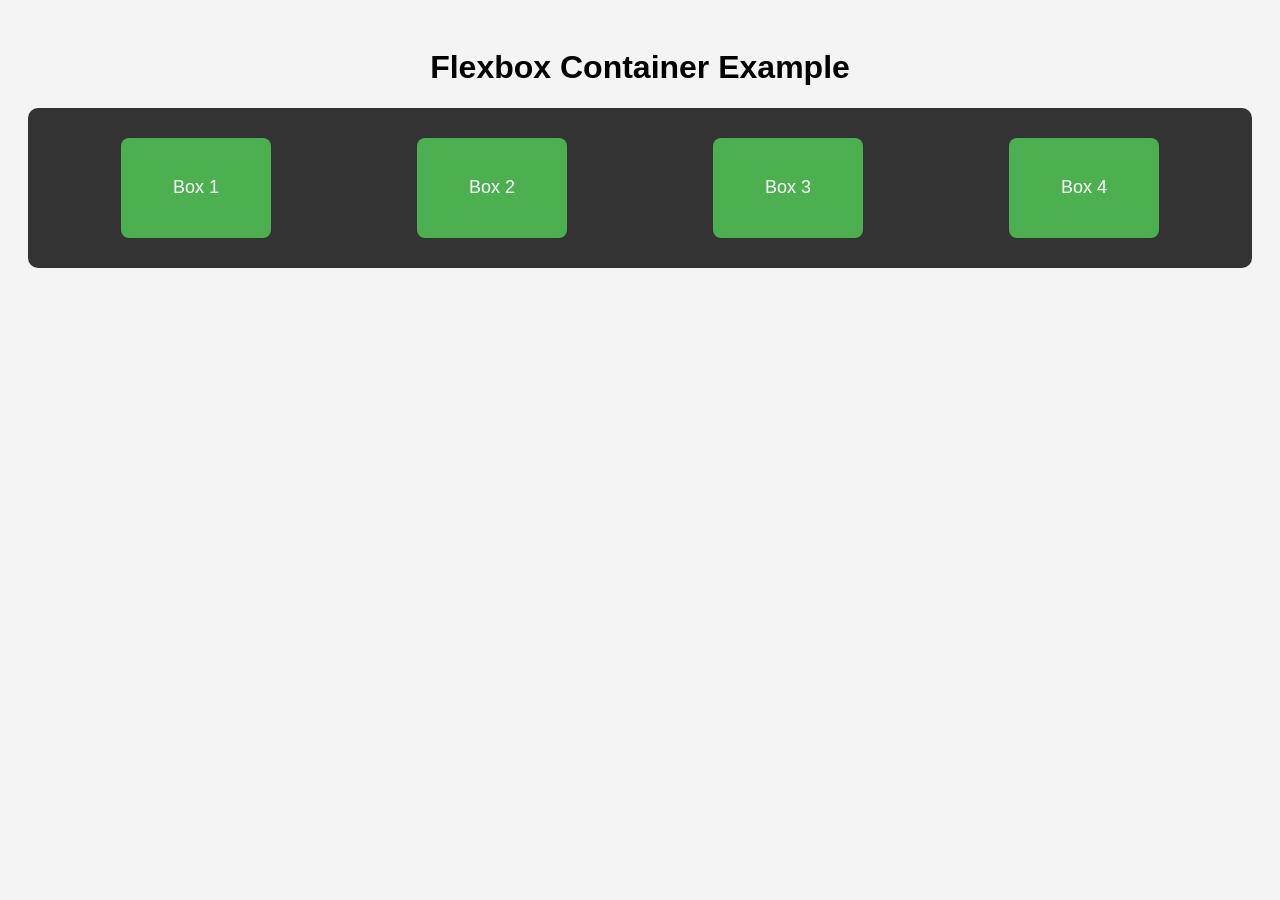
<file: DAY-41/Flex_concept/Basic/index.html>
<!DOCTYPE html>
<html lang="en">
<head>
    <meta charset="UTF-8">
    <title>Flexbox Layout Example</title>
    <link rel="stylesheet" href="style.css">
</head>
<body>

    <h1>Flexbox Container Example</h1>

    <div class="flex-container">
        <div class="flex-item">Box 1</div>
        <div class="flex-item">Box 2</div>
        <div class="flex-item">Box 3</div>
        <div class="flex-item">Box 4</div>
    </div>

</body>
</html>
</file>
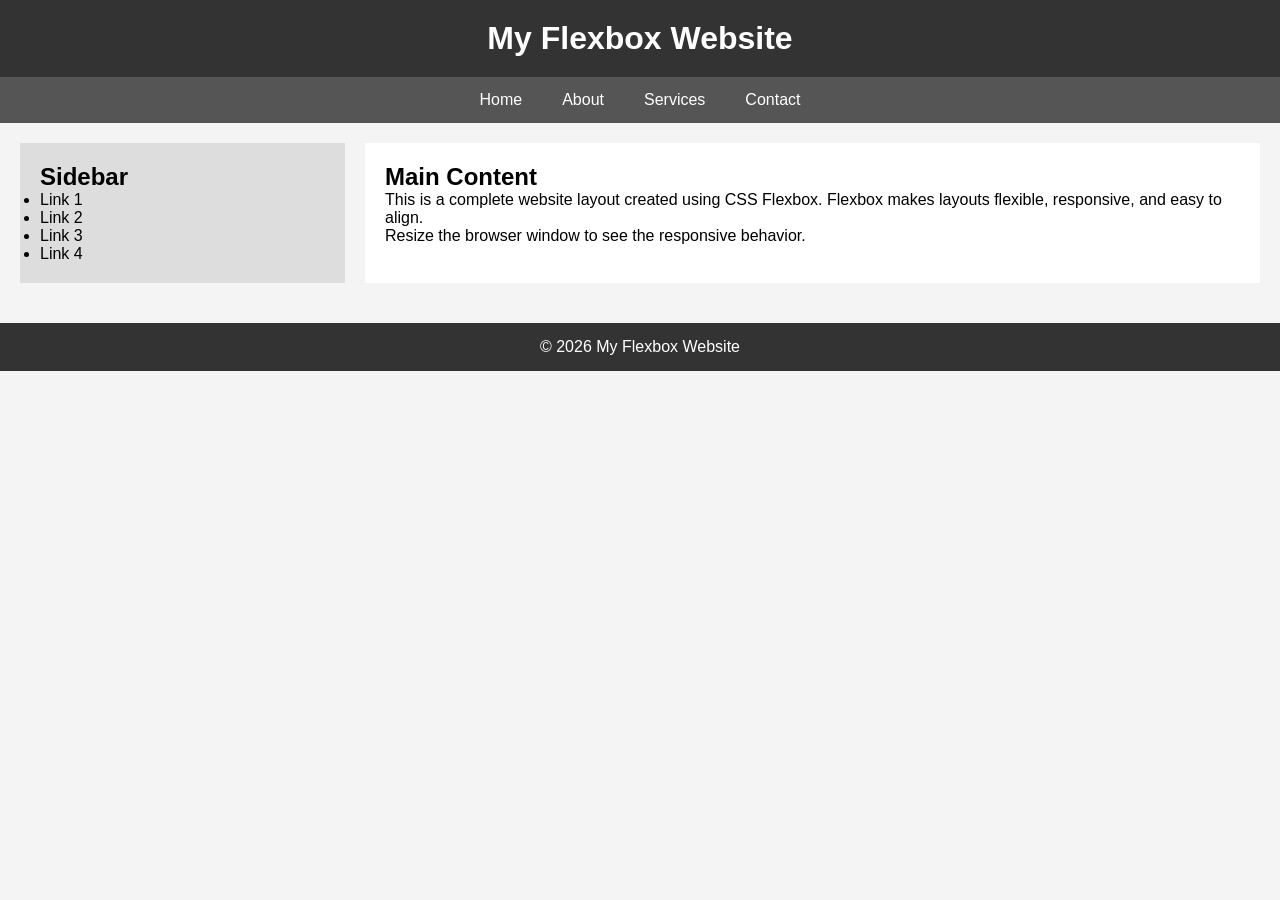
<file: DAY-41/Flex_concept/website/index.html>
<!DOCTYPE html>
<html lang="en">
<head>
    <meta charset="UTF-8">
    <title>Website Layout using Flexbox</title>
    <link rel="stylesheet" href="style.css">
</head>
<body>

    <!-- Header -->
    <header class="header">
        <h1>My Flexbox Website</h1>
    </header>

    <!-- Navigation Bar -->
    <nav class="navbar">
        <a href="#">Home</a>
        <a href="#">About</a>
        <a href="#">Services</a>
        <a href="#">Contact</a>
    </nav>

    <!-- Main Content Area -->
    <div class="main-container">

        <!-- Sidebar -->
        <aside class="sidebar">
            <h2>Sidebar</h2>
            <ul>
                <li>Link 1</li>
                <li>Link 2</li>
                <li>Link 3</li>
                <li>Link 4</li>
            </ul>
        </aside>

        <!-- Content -->
        <section class="content">
            <h2>Main Content</h2>
            <p>
                This is a complete website layout created using CSS Flexbox.
                Flexbox makes layouts flexible, responsive, and easy to align.
            </p>
            <p>
                Resize the browser window to see the responsive behavior.
            </p>
        </section>

    </div>

    <!-- Footer -->
    <footer class="footer">
        <p>© 2026 My Flexbox Website</p>
    </footer>

</body>
</html>
</file>
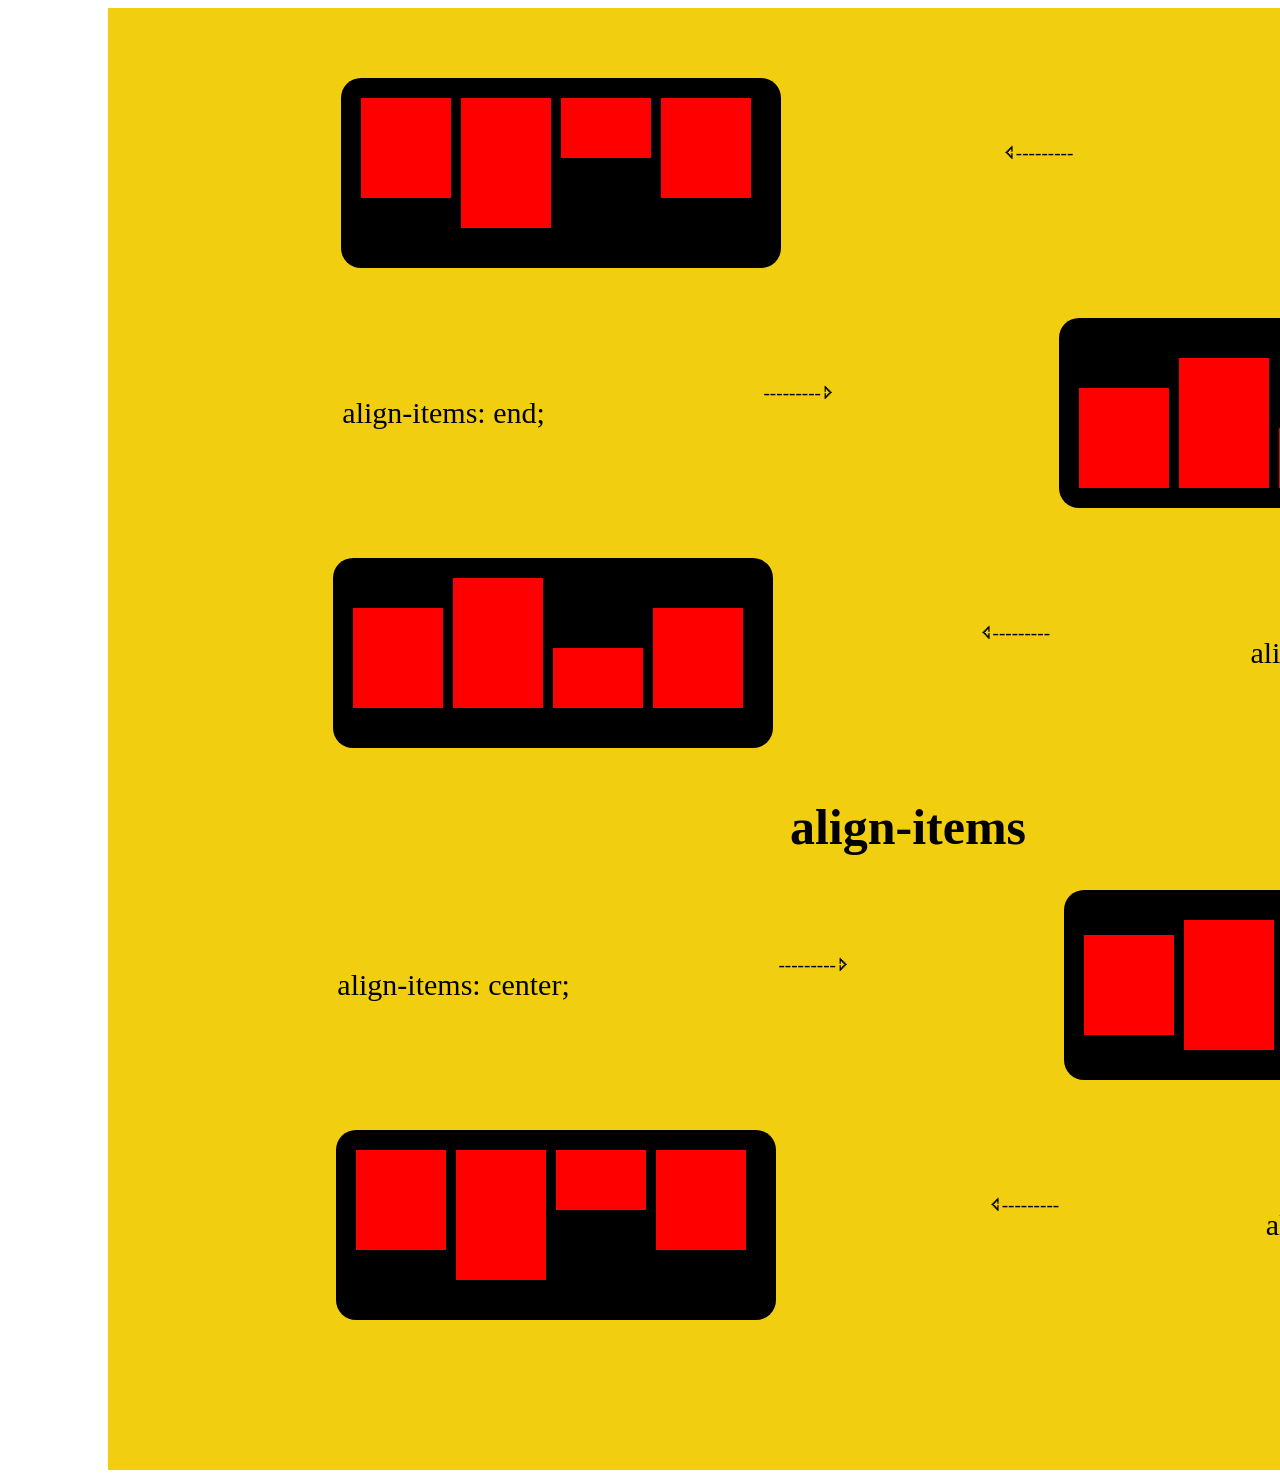
<file: DAY-41/Flex_concept/Align-item/align-item.html>
<html>

<head>
    <link rel="stylesheet" type="text/css" href="align-item.css">
    <title>
        Flex Project
    </title>
</head>

<body>
    <div class="parent">
        <div class="parent-container1">
            <div class="container1">
                <div class="square1"></div>
                <div class="square2"></div>
                <div class="square3"></div>
                <div class="square4"></div>
            </div>
            <div class="mid">
                <p> &#129172;---------</p>
            </div>
            <div class="end">
                align-items: start;
            </div>
        </div>
        <div class="parent-container2">
            <div class="container2">
                <div class="square1"></div>
                <div class="square2"></div>
                <div class="square3"></div>
                <div class="square4"></div>
            </div>
            <div class="mid">
                <p> ---------&#129174;</p>
            </div>
            <div class="end">
                align-items: end;
            </div>
        </div>
        <div class="parent-container3">
            <div class="container3">
                <div class="square1"></div>
                <div class="square2"></div>
                <div class="square3"></div>
                <div class="square4"></div>
            </div>
            <div class="mid">
                <p> &#129172;---------</p>
            </div>
            <div class="end">
                align-items: baseline;
            </div>
        </div>
        <div class="justify-content">
            <h1>align-items</h1>
        </div>
        <div class="parent-container4">
            <div class="container4">
                <div class="square1"></div>
                <div class="square2"></div>
                <div class="square3"></div>
                <div class="square4"></div>
            </div>
            <div class="mid">
                <p> ---------&#129174;</p>
            </div>
            <div class="end">
                align-items: center;
            </div>
        </div>
        <div class="parent-container5">
            <div class="container5">
                <div class="square1"></div>
                <div class="square2"></div>
                <div class="square3"></div>
                <div class="square4"></div>
            </div>
            <div class="mid">
                <p> &#129172;---------</p>
            </div>
            <div class="end">
                align-items: stretch;
            </div>
        </div>
    </div>
</body>

</html>
</file>
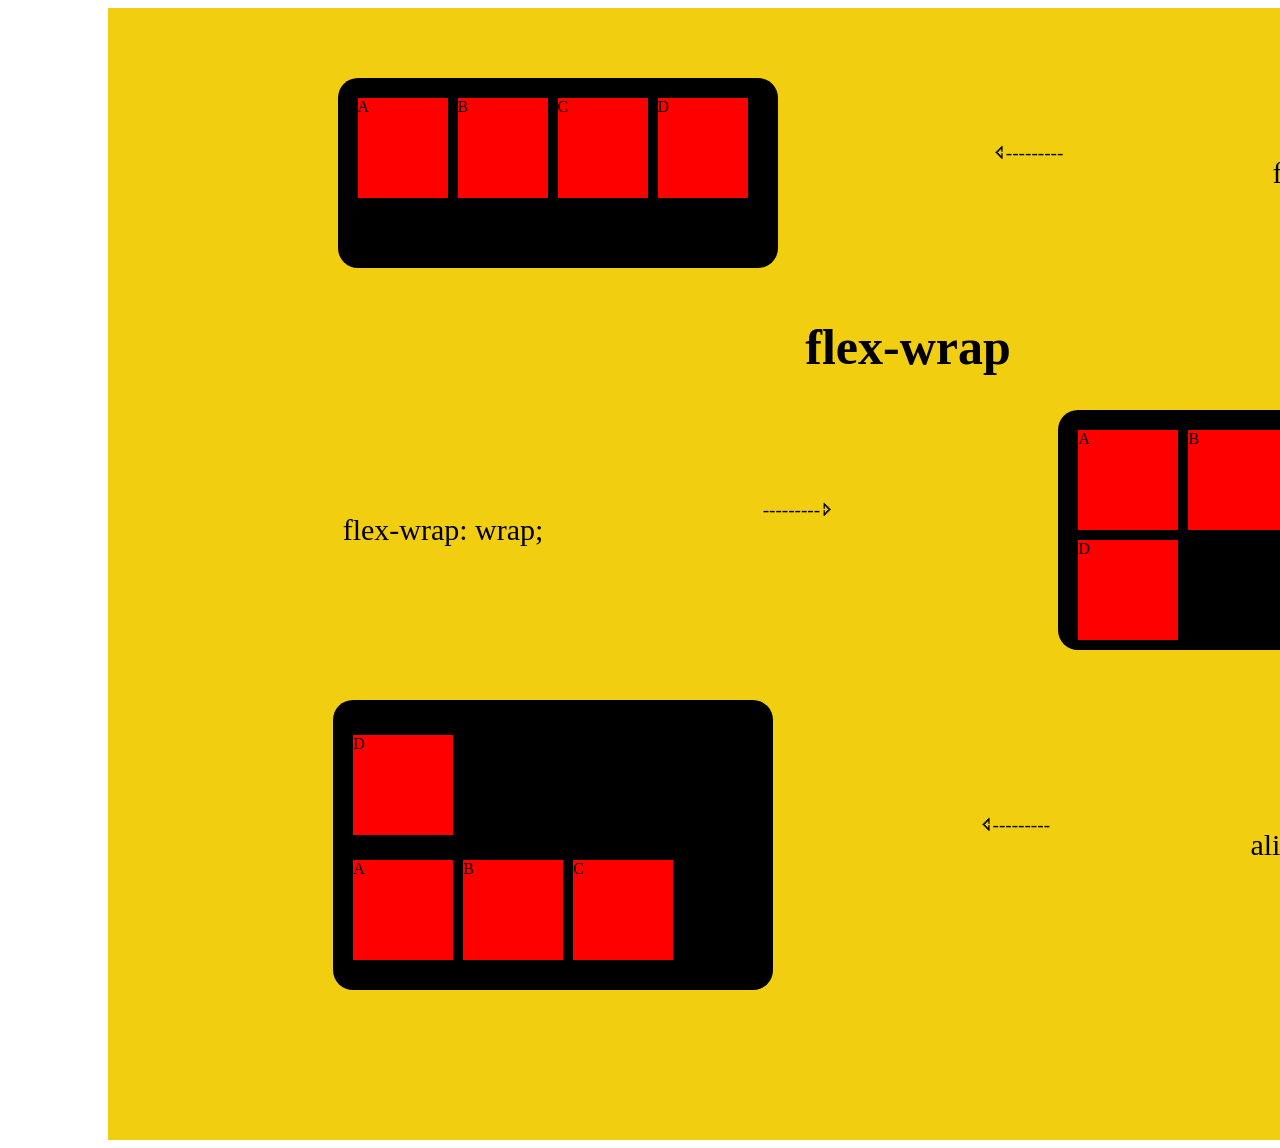
<file: DAY-41/Flex_concept/flex_wrap/wrap.html>
<html>

<head>
    <link rel="stylesheet" type="text/css" href="wrap.css">
    <title>
        Flex Project
    </title>
</head>

<body>
    <div class="parent">
        <div class="parent-container1">
            <div class="container1">
                <div class="square">A</div>
                <div class="square">B</div>
                <div class="square">C</div>
                <div class="square">D</div>
            </div>
            <div class="mid">
                <p> &#129172;---------</p>
            </div>
            <div class="end">
                flex-wrap: nowrap;
            </div>
        </div>
        <div class="justify-content">
            <h1>flex-wrap</h1>
        </div>
        <div class="parent-container2">
            <div class="container2">
                <div class="square">A</div>
                <div class="square">B</div>
                <div class="square">C</div>
                <div class="square">D</div>
            </div>
            <div class="mid">
                <p> ---------&#129174;</p>
            </div>
            <div class="end">
                flex-wrap: wrap;
            </div>
        </div>
        <div class="parent-container3">
            <div class="container3">
                <div class="square">A</div>
                <div class="square">B</div>
                <div class="square">C</div>
                <div class="square">D</div>
            </div>
            <div class="mid">
                <p> &#129172;---------</p>
            </div>
            <div class="end">
                align-items: baseline;
            </div>
        </div>
    </div>
</body>

</html>
</file>
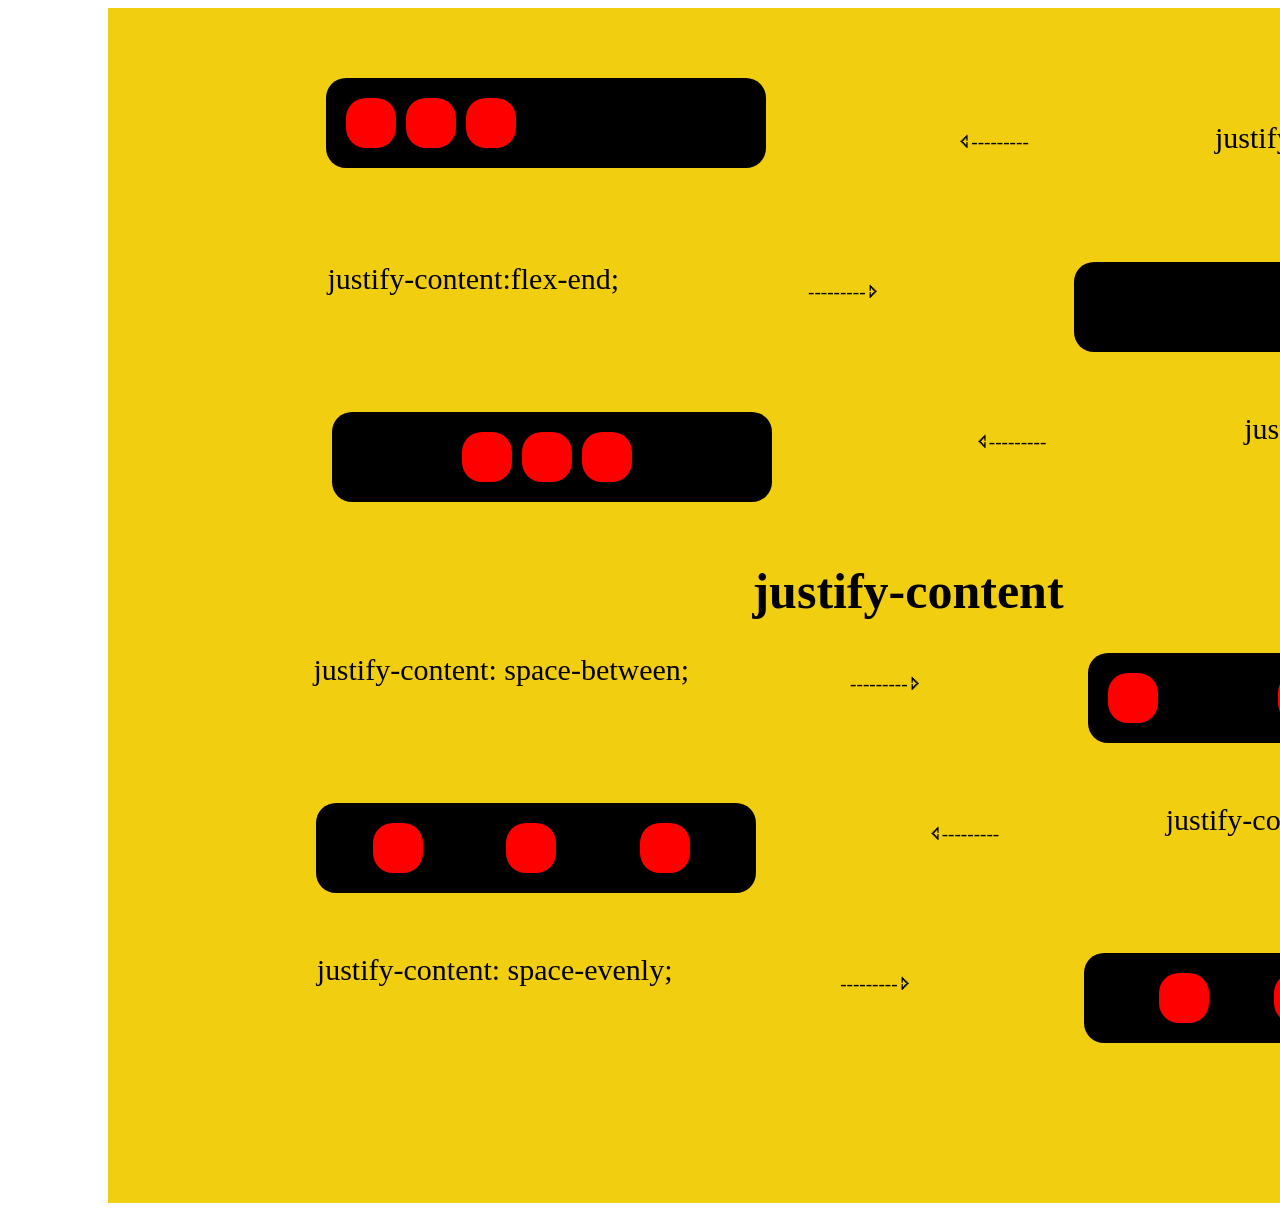
<file: DAY-41/Flex_concept/Justify_content/flex_justify-content.html>
<html>

<head>
    <link rel="stylesheet" type="text/css" href="flex_justify-content.css">
    <title>
        Flex Project
    </title>
</head>

<body>
    <div class="parent">
        <div class="parent-container1">
            <div class="container1">
                <div class="square"></div>
                <div class="square"></div>
                <div class="square"></div>
            </div>
            <div class="mid">
                <p> &#129172;---------</p>
            </div>
            <div class="end">
                justify-content:flex-start;
            </div>
        </div>
        <div class="parent-container2">
            <div class="container2">
                <div class="square"></div>
                <div class="square"></div>
                <div class="square"></div>
            </div>
            <div class="mid">
                <p> ---------&#129174;</p>
            </div>
            <div class="end">
                justify-content:flex-end;
            </div>
        </div>
        <div class="parent-container3">
            <div class="container3">
                <div class="square"></div>
                <div class="square"></div>
                <div class="square"></div>
            </div>
            <div class="mid">
                <p> &#129172;---------</p>
            </div>
            <div class="end">
                justify-content:center;
            </div>
        </div>
        <div class="justify-content">
            <h1>justify-content</h1>
        </div>
        <div class="parent-container4">
            <div class="container4">
                <div class="square"></div>
                <div class="square"></div>
                <div class="square"></div>
            </div>
            <div class="mid">
                <p> ---------&#129174;</p>
            </div>
            <div class="end">
                justify-content: space-between;
            </div>
        </div>
        <div class="parent-container5">
            <div class="container5">
                <div class="square"></div>
                <div class="square"></div>
                <div class="square"></div>
            </div>
            <div class="mid">
                <p> &#129172;---------</p>
            </div>
            <div class="end">
                justify-content: space-around;
            </div>
        </div>
        <div class="parent-container6">
            <div class="container6">
                <div class="square"></div>
                <div class="square"></div>
                <div class="square"></div>
            </div>
            <div class="mid">
                <p> ---------&#129174;</p>
            </div>
            <div class="end">
                justify-content: space-evenly;
            </div>
        </div>
    </div>
</body>

</html>
</file>
<file: DAY-41/Flex_concept/Basic/style.css>
/* Page Styling */
body {
    font-family: Arial, sans-serif;
    background-color: #f4f4f4;
    padding: 20px;
    text-align: center;
}

/* Flex Container */
.flex-container {
    display: flex;                 /* Enables Flexbox */
    justify-content: space-around; /* Horizontal alignment */
    align-items: center;           /* Vertical alignment */
    flex-wrap: wrap;               /* Wrap items to next line */
    background-color: #333;
    padding: 20px;
    border-radius: 10px;
}

/* Flex Items */
.flex-item {
    background-color: #4CAF50;
    color: white;
    width: 150px;
    height: 100px;
    margin: 10px;
    display: flex;                 /* Center text */
    justify-content: center;
    align-items: center;
    font-size: 18px;
    border-radius: 8px;
}
</file>
<file: DAY-41/Flex_concept/website/style.css>
/* Reset */
* {
    margin: 0;
    padding: 0;
    box-sizing: border-box;
}

/* Body */
body {
    font-family: Arial, sans-serif;
    background-color: #f4f4f4;
}

/* Header */
.header {
    background-color: #333;
    color: white;
    padding: 20px;
    text-align: center;
}

/* Navbar */
.navbar {
    display: flex;
    justify-content: center;
    background-color: #555;
}

.navbar a {
    color: white;
    padding: 14px 20px;
    text-decoration: none;
}

.navbar a:hover {
    background-color: #777;
}

/* Main Layout */
.main-container {
    display: flex;
    padding: 20px;
    gap: 20px;
}

/* Sidebar */
.sidebar {
    flex: 1;
    background-color: #ddd;
    padding: 20px;
}

/* Content */
.content {
    flex: 3;
    background-color: white;
    padding: 20px;
}

/* Footer */
.footer {
    background-color: #333;
    color: white;
    text-align: center;
    padding: 15px;
    margin-top: 20px;
}

/* Responsive Design */
@media (max-width: 768px) {
    .main-container {
        flex-direction: column;
    }

    .navbar {
        flex-direction: column;
        align-items: center;
    }
}
</file>
<file: DAY-41/Flex_concept/Align-item/align-item.css>
/* .parent {
    background-color: rgb(241, 207, 16);
    padding: 100px;
     margin-top: 100px; 
    margin-left: 100px;
    padding-top: 50px;
    width: 1400px;
    height: 130%;
    display: inline-block;

} 
*/

.parent {
    background-color: rgb(241, 207, 16);
    padding: 100px;
    padding-top: 50px;
    margin-left: 100px;

    width: 1400px;

    /* FIX */
    min-height: 100vh;   /* full viewport height */
    display: block;      /* allow full background expansion */
}


.parent-container {
    display: flex;
    margin-top: 20px;
    margin-bottom: 50px;
    margin-left: 25px;
 align-items: center;
}

.parent-container1 {
    display: flex;
    margin-top: 20px;
    margin-bottom: 50px;
    margin-left: 25px;
    flex-direction: row;
    justify-content: space-around;
     align-items: center;
}

.parent-container2 {
    display: flex;
    margin-top: 20px;
    margin-bottom: 50px;
    margin-left: 25px;
    flex-direction: row;
    justify-content: space-around;
    flex-direction: row-reverse;
     align-items: center;
}

.parent-container3 {
    display: flex;
    margin-top: 20px;
    margin-bottom: 50px;
    margin-left: 25px;
    flex-direction: row;
    justify-content: space-around;
    align-items: center;
}
.parent-container4 {
    display: flex;
    margin-top: 20px;
    margin-bottom: 50px;
    margin-left: 25px;
    flex-direction: row;
    justify-content: space-around;
    flex-direction: row-reverse;
     align-items: center;
}
.parent-container5 {
    display: flex;
    margin-top: 20px;
    margin-bottom: 50px;
    margin-left: 25px;
    flex-direction: row;
    justify-content: space-around;
     align-items: center;
}

.end {
    font-size: 30px;
    text-align: center;
}

.square1 {
    height: 100px;
    width: 100px;
    margin-right: 10px;
    background-color: red;
}
.square2 {
    height: 130px;
    width: 100px;
    margin-right: 10px;
    background-color: red;
}
.square3 {
    height: 60px;
    width: 100px;
    margin-right: 10px;
    background-color: red;
}
.square4 {
    height: 100px;
    width: 100px;
    margin-right: 10px;
    background-color: red;
}

.mid {
    top: 10px;
    height: 100px;
    font-size: larger;
}

.justify-content {
    text-align: center;
    font-size: 25px;
}

.container1 {
    top: 10px;
    display: flex;
    height: 150px;
    width: 400px;
    background-color: black;
    padding: 20px;
    align-items: start;
    border-radius: 20px;
}

.container2 {
    top: 10px;
    display: flex;
    height: 150px;
    width: 400px;
    background-color: black;
    padding: 20px;
    align-items: end;
    border-radius: 20px;
}

.container3 {
    top: 10px;
    display: flex;
    height: 150px;
    width: 400px;
    background-color: black;
    padding: 20px;
    align-items: baseline;
    border-radius: 20px;
}

.container4 {
    top: 10px;
    display: flex;
    height: 150px;
    width: 400px;
    background-color: black;
    padding: 20px;
    align-items: center;
    border-radius: 20px;
}

.container5 {
    top: 10px;
    display: flex;
    height: 150px;
    width: 400px;
    background-color: black;
    padding: 20px;
    align-items: stretch;
    border-radius: 20px;
}
</file>
<file: DAY-41/Flex_concept/flex_wrap/wrap.css>
/* .parent {
    background-color: rgb(241, 207, 16);
    padding: 100px;
     margin-top: 100px; 
    margin-left: 100px;
    padding-top: 50px;
    width: 1400px;
    height: 130%;
    /* display: inline-block; 

} */

.parent {
    background-color: rgb(241, 207, 16);
    padding: 100px;
    padding-top: 50px;
    margin-left: 100px;

    width: 1400px;

    /* FIX */
    min-height: 100vh;   /* full viewport height */
    display: block;      /* allow full background expansion */
}

.parent-container {
    display: flex;
    margin-top: 20px;
    margin-bottom: 50px;
    margin-left: 25px;
 align-items: center;
}

.parent-container1 {
    display: flex;
    margin-top: 20px;
    margin-bottom: 50px;
    margin-left: 25px;
    flex-direction: row;
    justify-content: space-around;
     align-items: center;
}

.parent-container2 {
    display: flex;
    margin-top: 20px;
    margin-bottom: 50px;
    margin-left: 25px;
    flex-direction: row;
    justify-content: space-around;
    flex-direction: row-reverse;
     align-items: center;
}

.parent-container3 {
    display: flex;
    margin-top: 20px;
    margin-bottom: 50px;
    margin-left: 25px;
    flex-direction: row;
    justify-content: space-around;
    align-items: center;
}

.end {
    font-size: 30px;
    text-align: center;
}

.square {
    height: 100px;
    width: 100px;
    margin-right: 10px;
    margin-bottom: 10px;
    background-color: red;
}

.mid {
    top: 10px;
    height: 100px;
    font-size: larger;
}

.justify-content {
    text-align: center;
    font-size: 25px;
}

.container1 {
    top: 10px;
    display: flex;
    height: 150px;
    width: 400px;
    background-color: black;
    padding: 20px;
    align-items: start;
    border-radius: 20px;
    flex-wrap: nowrap;
}

.container2 {
    top: 10px;
    display: flex;
    height: 200px;
    width: 400px;
    background-color: black;
    padding: 20px;
    align-items: end;
    border-radius: 20px;
    flex-wrap: wrap;
}

.container3 {
    top: 10px;
    display: flex;
    height: 250px;
    width: 400px;
    background-color: black;
    padding: 20px;
    border-radius: 20px;
    flex-wrap: wrap-reverse;
}
</file>
<file: DAY-41/Flex_concept/Justify_content/flex_justify-content.css>
/* .parent {
    background-color: rgb(241, 207, 16);
    padding: 100px;
    /* margin-top: 100px; 
    margin-left: 100px;
    padding-top: 50px;
    width: 1400px;
    height: 100%;
    display: inline-block;

} */

.parent {
    background-color: rgb(241, 207, 16);
    padding: 100px;
    padding-top: 50px;
    margin-left: 100px;

    width: 1400px;

    /* FIX */
    min-height: 100vh;   /* full viewport height */
    display: block;      /* allow full background expansion */
}

.parent-container {
    display: flex;
    margin-top: 20px;
    margin-bottom: 50px;
    margin-left: 25px;

}

.parent-container1 {
    display: flex;
    margin-top: 20px;
    margin-bottom: 50px;
    margin-left: 25px;
    flex-direction: row;
    justify-content: space-around;
    align-items: baseline;
}

.parent-container2 {
    display: flex;
    margin-top: 20px;
    margin-bottom: 50px;
    margin-left: 25px;
    flex-direction: row;
    justify-content: space-around;
    flex-direction: row-reverse;
}

.parent-container3 {
    display: flex;
    margin-top: 20px;
    margin-bottom: 50px;
    margin-left: 25px;
    flex-direction: row;
    justify-content: space-around;
}
.parent-container4 {
    display: flex;
    margin-top: 20px;
    margin-bottom: 50px;
    margin-left: 25px;
    flex-direction: row;
    justify-content: space-around;
    flex-direction: row-reverse;
}
.parent-container5 {
    display: flex;
    margin-top: 20px;
    margin-bottom: 50px;
    margin-left: 25px;
    flex-direction: row;
    justify-content: space-around;
}
.parent-container6 {
    display: flex;
    margin-top: 20px;
    margin-bottom: 50px;
    margin-left: 25px;
    flex-direction: row;
    justify-content: space-around;
    flex-direction: row-reverse;
}

.end {
    font-size: 30px;
    text-align: center;
}

.square {
    height: 50px;
    width: 50px;
    margin-right: 10px;
    background-color: red;
    border-radius: 20px;
}

.mid {
    top: 10px;
    height: 100px;
    font-size: larger;
}

.justify-content {
    text-align: center;
    font-size: 25px;
}

.container1 {
    top: 10px;
    display: flex;
    height: 50px;
    width: 400px;
    background-color: black;
    padding: 20px;
    justify-content: flex-start;
    border-radius: 20px;
}

.container2 {
    top: 10px;
    display: flex;
    height: 50px;
    width: 400px;
    background-color: black;
    padding: 20px;
    justify-content: flex-end;
    border-radius: 20px;
}

.container3 {
    top: 10px;
    display: flex;
    height: 50px;
    width: 400px;
    background-color: black;
    padding: 20px;
    justify-content: center;
    border-radius: 20px;
}

.container4 {
    top: 10px;
    display: flex;
    height: 50px;
    width: 400px;
    background-color: black;
    padding: 20px;
    justify-content: space-between;
    border-radius: 20px;
}

.container5 {
    top: 10px;
    display: flex;
    height: 50px;
    width: 400px;
    background-color: black;
    padding: 20px;
    justify-content: space-around;
    border-radius: 20px;
}

.container6 {
    top: 10px;
    display: flex;
    height: 50px;
    width: 400px;
    background-color: black;
    padding: 20px;
    justify-content: space-evenly;
    border-radius: 20px;
}
</file>
